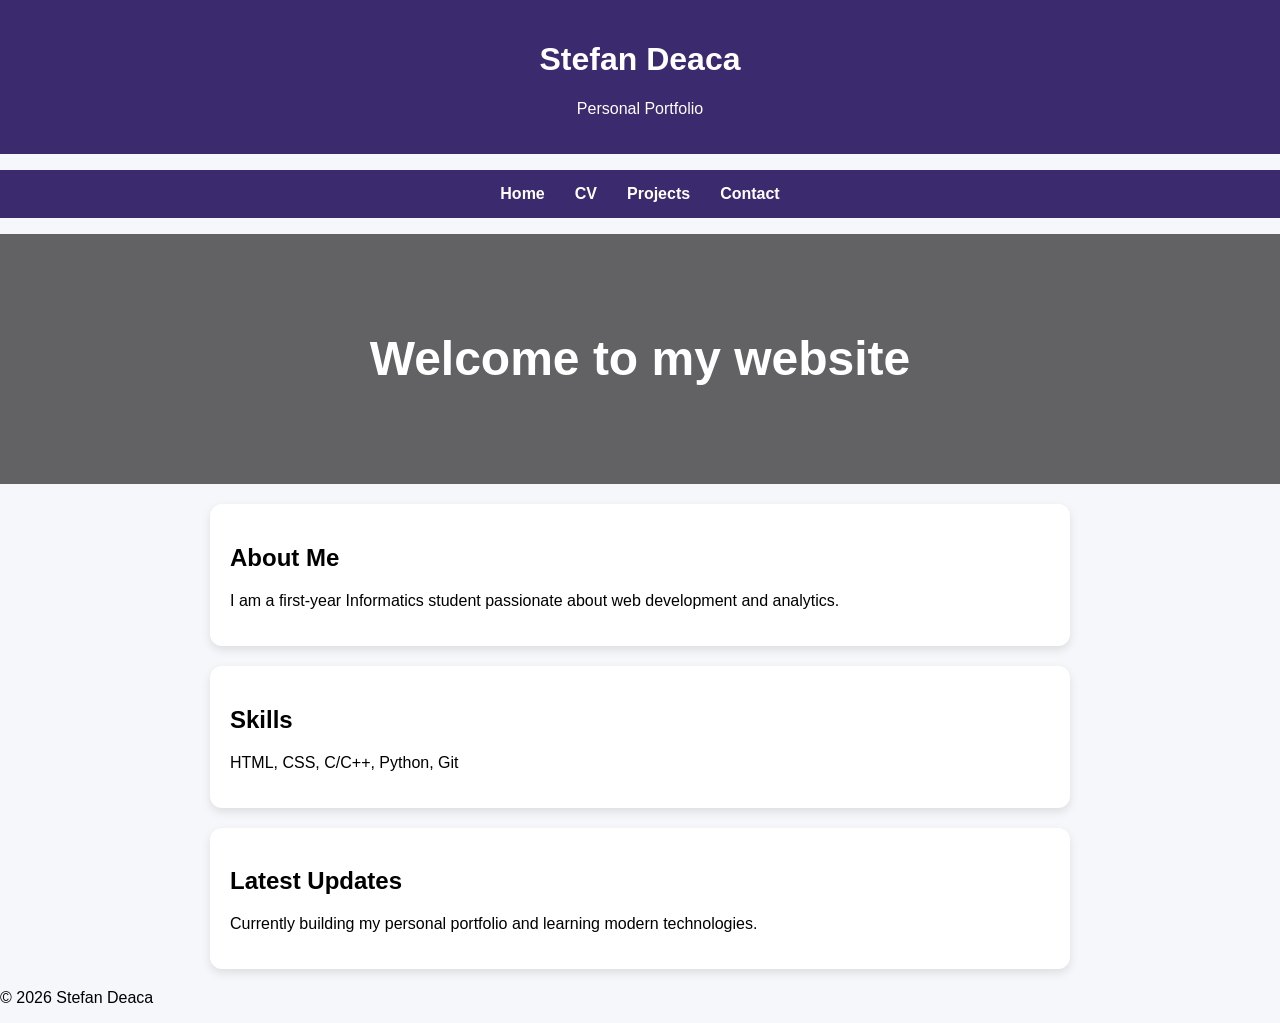
<file: index.html>
<!DOCTYPE html>
<html lang="en">
<head>
<meta charset="UTF-8">
<meta name="viewport" content="width=device-width, initial-scale=1.0">
<title>Stefan Deaca</title>
<link rel="stylesheet" href="style.css">
</head>

<body>

<a href="#main-content" class="skip-link">Skip to main content</a>

<header class="main-header">
<h1>Stefan Deaca</h1>
<p>Personal Portfolio</p>
</header>

<nav>
<ul class="nav-flex">
<li><a href="index.html">Home</a></li>
<li><a href="cv.html">CV</a></li>
<li><a href="data.html">Projects</a></li>
<li><a href="contact.html">Contact</a></li>
</ul>
</nav>

<section class="hero">
<div class="hero-overlay">
<h2>Welcome to my website</h2>
</div>
</section>

<main id="main-content" class="container">

<section class="card">
<h2>About Me</h2>
<p>I am a first-year Informatics student passionate about web development and analytics.</p>
</section>

<section class="card">
<h2>Skills</h2>
<p>HTML, CSS, C/C++, Python, Git</p>
</section>

<section class="card">
<h2>Latest Updates</h2>
<p>Currently building my personal portfolio and learning modern technologies.</p>
</section>

</main>

<footer>
<p>© 2026 Stefan Deaca</p>
</footer>

</body>
</html>
</file>
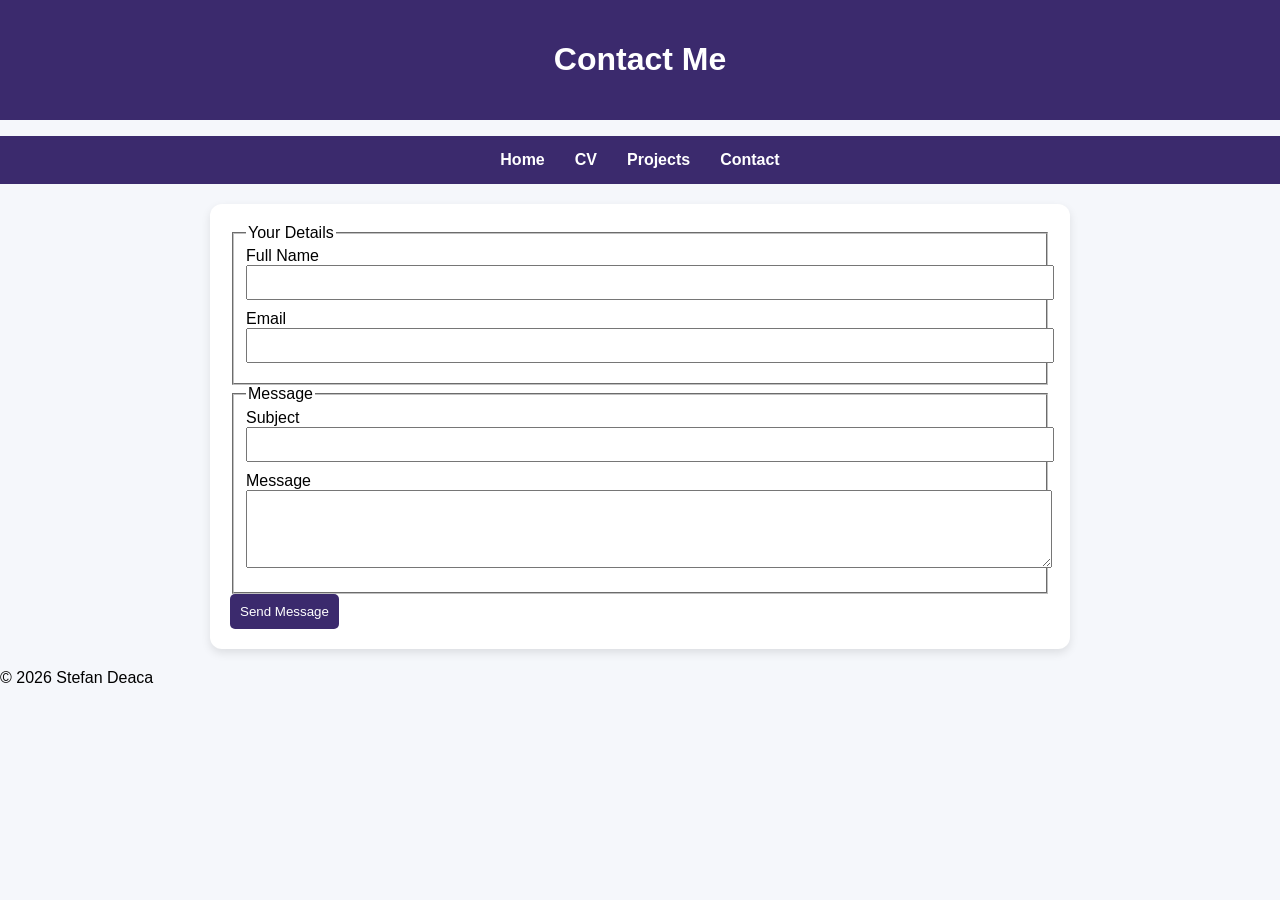
<file: contact.html>
<!DOCTYPE html>
<html lang="en">
<head>
<meta charset="UTF-8">
<meta name="viewport" content="width=device-width, initial-scale=1.0">
<title>Contact</title>
<link rel="stylesheet" href="style.css">
</head>

<body>

<header class="main-header">
<h1>Contact Me</h1>
</header>

<nav>
<ul class="nav-flex">
<li><a href="index.html">Home</a></li>
<li><a href="cv.html">CV</a></li>
<li><a href="data.html">Projects</a></li>
<li><a href="contact.html">Contact</a></li>
</ul>
</nav>

<main class="container">

<section class="card">

<form>

<fieldset>
<legend>Your Details</legend>

<label for="name">Full Name</label>
<input type="text" id="name" required>

<label for="email">Email</label>
<input type="email" id="email" required>

</fieldset>

<fieldset>
<legend>Message</legend>

<label for="subject">Subject</label>
<input type="text" id="subject" required>

<label for="message">Message</label>
<textarea id="message" rows="4" required></textarea>

</fieldset>

<button type="submit">Send Message</button>

</form>

</section>

</main>

<footer>
<p>© 2026 Stefan Deaca</p>
</footer>

</body>
</html>
</file>
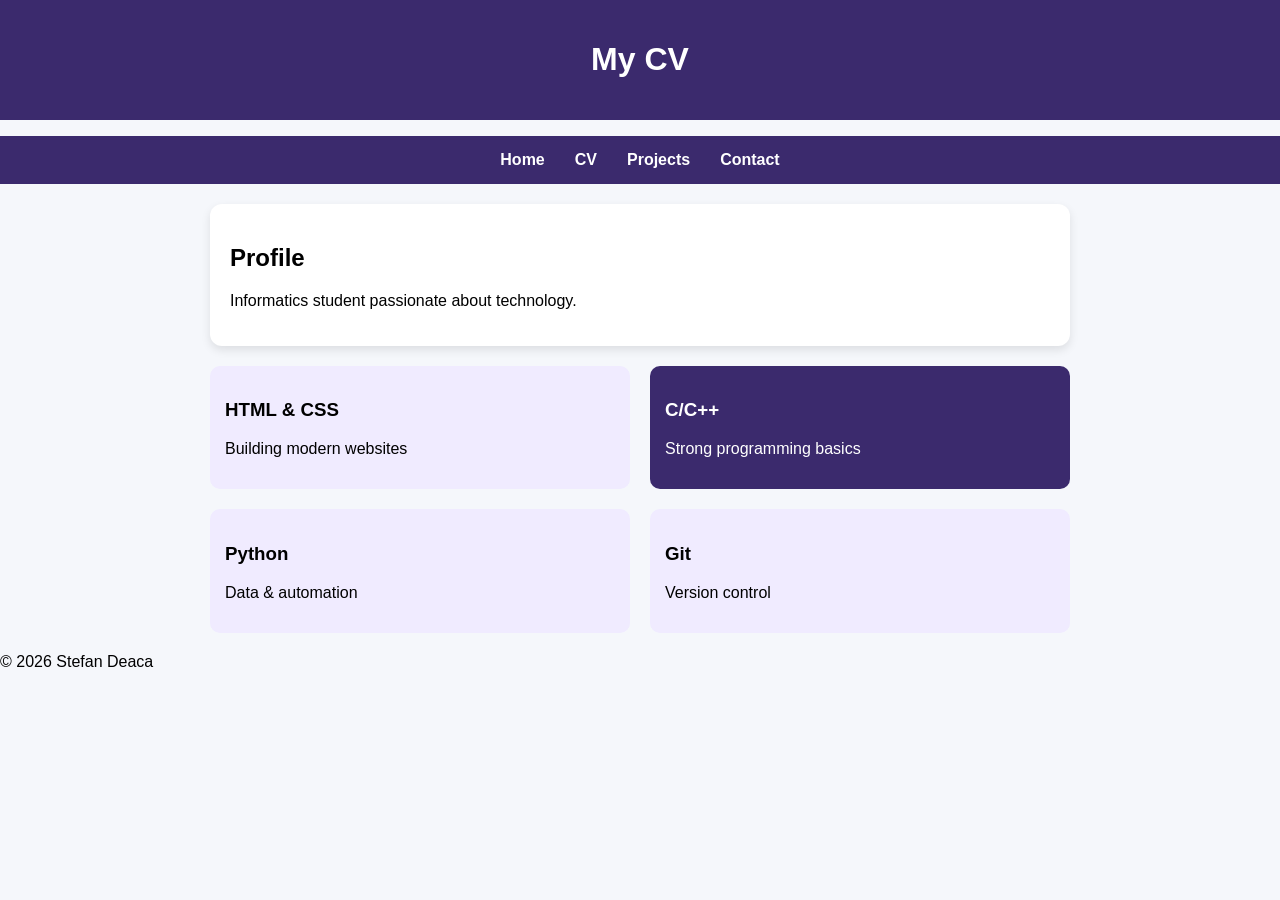
<file: cv.html>
<!DOCTYPE html>
<html lang="en">
<head>
<meta charset="UTF-8">
<meta name="viewport" content="width=device-width, initial-scale=1.0">
<title>CV</title>
<link rel="stylesheet" href="style.css">
</head>

<body>

<header class="main-header">
<h1>My CV</h1>
</header>

<nav>
<ul class="nav-flex">
<li><a href="index.html">Home</a></li>
<li><a href="cv.html">CV</a></li>
<li><a href="data.html">Projects</a></li>
<li><a href="contact.html">Contact</a></li>
</ul>
</nav>

<main class="container">

<section class="card">
<h2>Profile</h2>
<p>Informatics student passionate about technology.</p>
</section>

<section class="card-grid">

<div class="mini-card">
<h3>HTML & CSS</h3>
<p>Building modern websites</p>
</div>

<div class="mini-card highlight">
<h3>C/C++</h3>
<p>Strong programming basics</p>
</div>

<div class="mini-card">
<h3>Python</h3>
<p>Data & automation</p>
</div>

<div class="mini-card">
<h3>Git</h3>
<p>Version control</p>
</div>

</section>

</main>

<footer>
<p>© 2026 Stefan Deaca</p>
</footer>

</body>
</html>
</file>
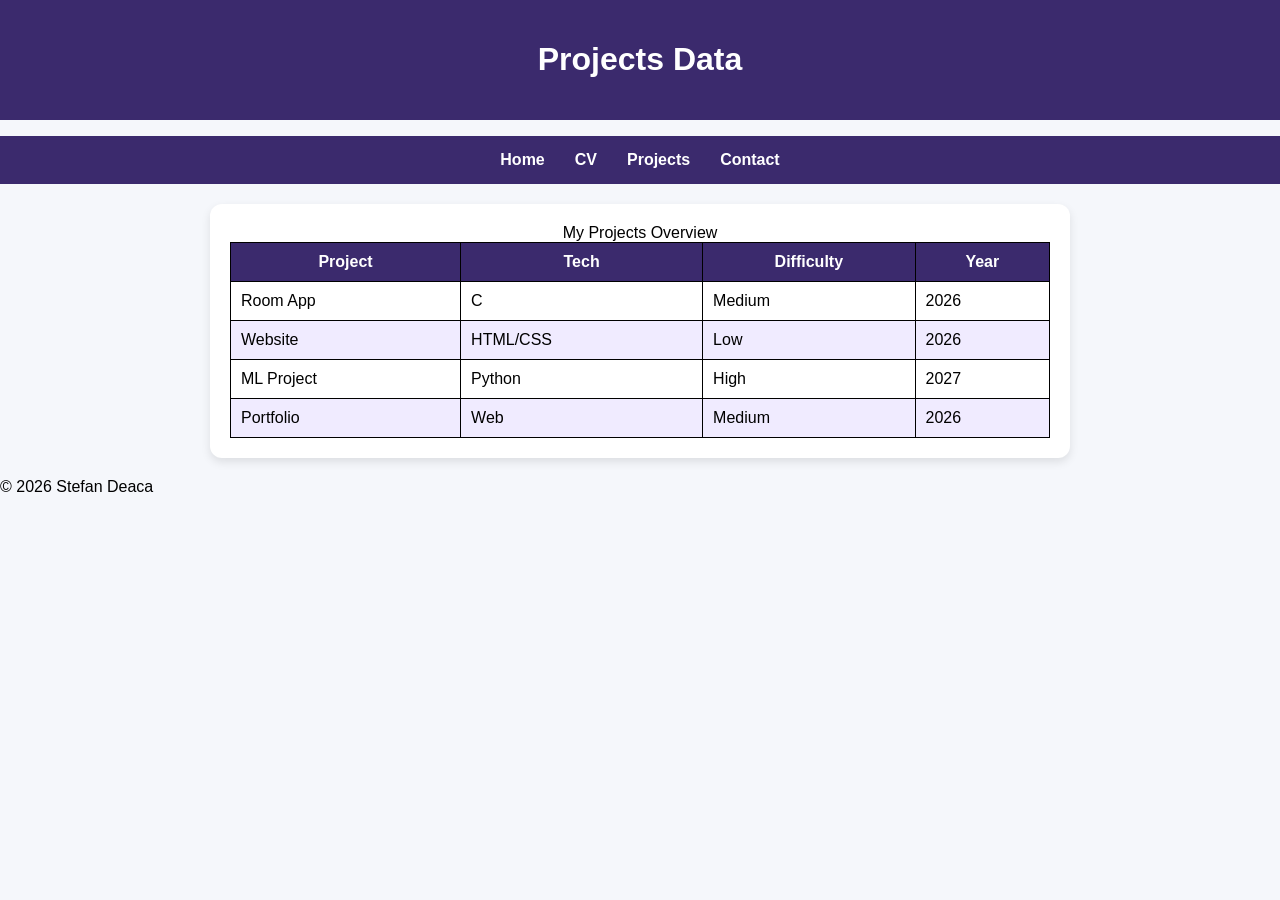
<file: data.html>
<!DOCTYPE html>
<html lang="en">
<head>
<meta charset="UTF-8">
<meta name="viewport" content="width=device-width, initial-scale=1.0">
<title>Projects</title>
<link rel="stylesheet" href="style.css">
</head>

<body>

<header class="main-header">
<h1>Projects Data</h1>
</header>

<nav>
<ul class="nav-flex">
<li><a href="index.html">Home</a></li>
<li><a href="cv.html">CV</a></li>
<li><a href="data.html">Projects</a></li>
<li><a href="contact.html">Contact</a></li>
</ul>
</nav>

<main class="container">

<section class="card">

<table>
<caption>My Projects Overview</caption>

<thead>
<tr>
<th scope="col">Project</th>
<th scope="col">Tech</th>
<th scope="col">Difficulty</th>
<th scope="col">Year</th>
</tr>
</thead>

<tbody>
<tr>
<td>Room App</td>
<td>C</td>
<td>Medium</td>
<td>2026</td>
</tr>

<tr>
<td>Website</td>
<td>HTML/CSS</td>
<td>Low</td>
<td>2026</td>
</tr>

<tr>
<td>ML Project</td>
<td>Python</td>
<td>High</td>
<td>2027</td>
</tr>

<tr>
<td>Portfolio</td>
<td>Web</td>
<td>Medium</td>
<td>2026</td>
</tr>

</tbody>
</table>

</section>

</main>

<footer>
<p>© 2026 Stefan Deaca</p>
</footer>

</body>
</html>
</file>
<file: style.css>
body {
    font-family: Arial, sans-serif;
    margin: 0;
    background: #f5f7fb;
}

/* HEADER */
.main-header {
    background: #3b2a6d;
    color: white;
    text-align: center;
    padding: 20px;
}

/* NAV */
.nav-flex {
    display: flex;
    justify-content: center;
    gap: 30px;
    list-style: none;
    padding: 15px;
    background: #3b2a6d;
}

.nav-flex a {
    color: white;
    text-decoration: none;
    font-weight: bold;
}

.nav-flex a:hover {
    color: #dcd2ff;
}

/* HERO */
.hero {
    background-image: url("https://images.unsplash.com/photo-1503264116251-35a269479413");
    height: 250px;
    background-size: cover;
    position: relative;
}

.hero-overlay {
    position: absolute;
    inset: 0;
    display: flex;
    justify-content: center;
    align-items: center;
    background: rgba(0,0,0,0.6);
    color: white;
    font-size: 2rem;
}

/* CONTAINER */
.container {
    max-width: 900px;
    margin: auto;
}

/* CARD */
.card {
    background: white;
    padding: 20px;
    margin: 20px;
    border-radius: 12px;
    box-shadow: 0 4px 10px rgba(0,0,0,0.1);
}

/* GRID */
.card-grid {
    display: grid;
    grid-template-columns: 1fr 1fr;
    gap: 20px;
    margin: 20px;
}

.mini-card {
    background: #f0ebff;
    padding: 15px;
    border-radius: 10px;
    transition: 0.3s;
}

.mini-card:hover {
    transform: scale(1.05);
}

.highlight {
    background: #3b2a6d;
    color: white;
}

/* TABLE */
table {
    width: 100%;
    border-collapse: collapse;
}

th, td {
    padding: 10px;
    border: 1px solid black;
}

th {
    background: #3b2a6d;
    color: white;
}

tbody tr:nth-child(even) {
    background: #f0ebff;
}

tbody tr:hover {
    background: #dcd2ff;
}

/* FORM */
input, textarea {
    width: 100%;
    padding: 8px;
    margin-bottom: 10px;
}

button {
    background: #3b2a6d;
    color: white;
    border: none;
    padding: 10px;
    border-radius: 5px;
}

button:hover {
    background: #5a3fc0;
}

/* SKIP */
.skip-link {
    position: absolute;
    left: -999px;
}

.skip-link:focus {
    left: 10px;
    top: 10px;
    background: yellow;
}
</file>
